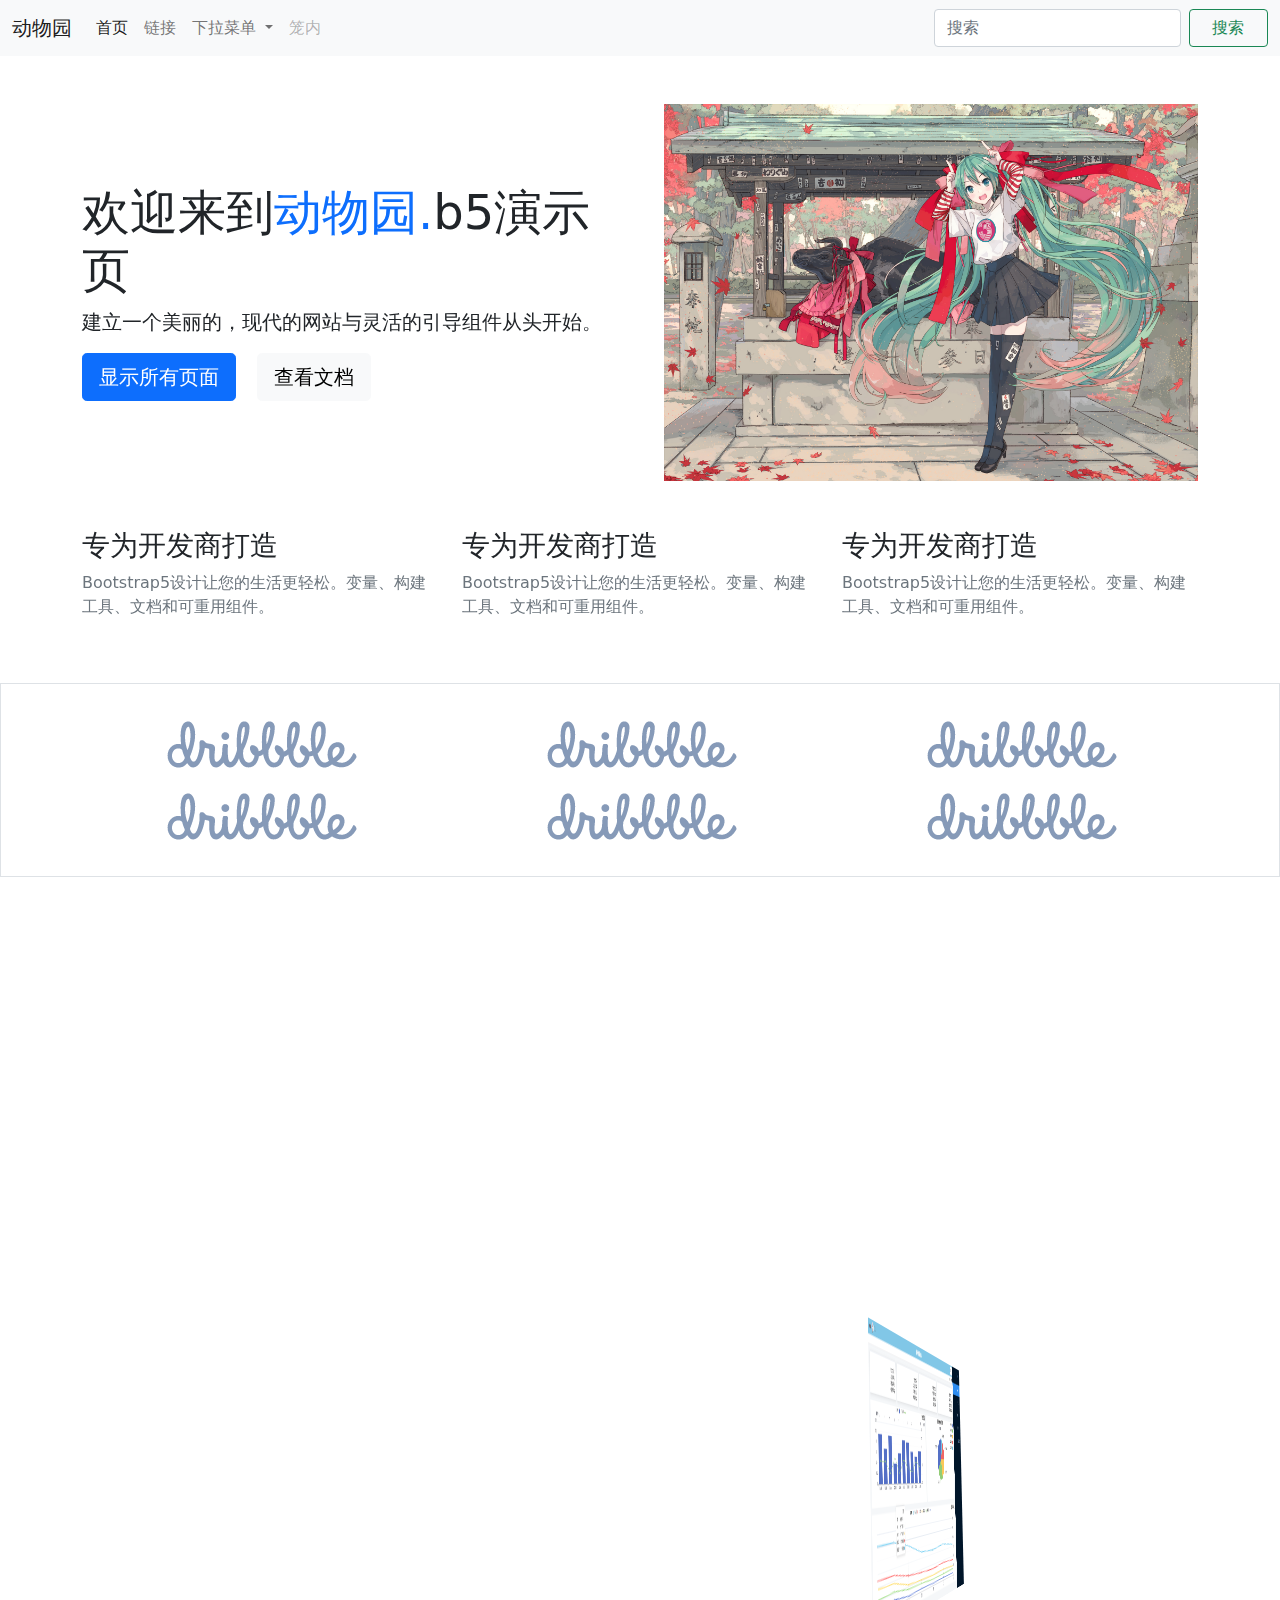
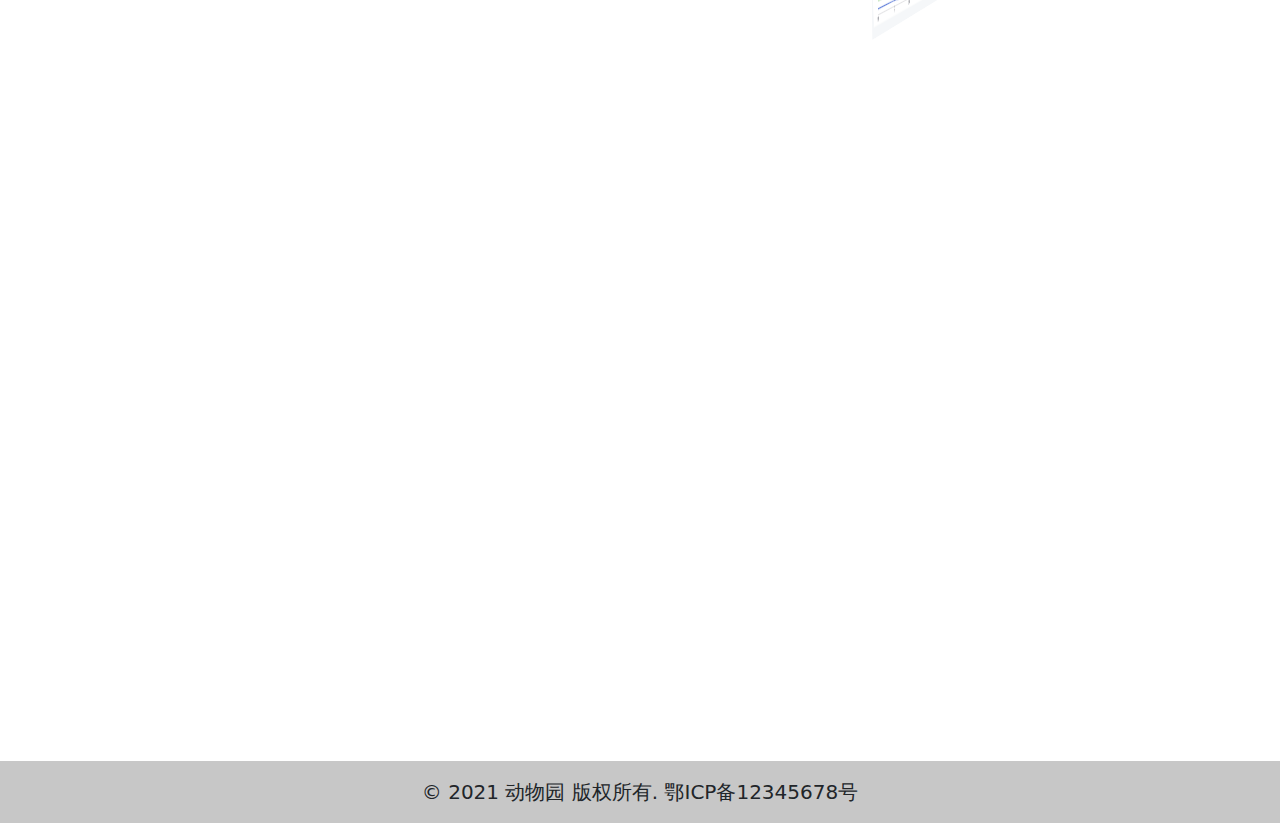
<file: index.html>
<!DOCTYPE html>
<html lang="zh">
<head>
    <meta charset="UTF-8">
    <meta http-equiv="X-UA-Compatible" content="IE=edge">
    <meta name="viewport" content="width=device-width, initial-scale=1.0">
    <title>动物园 Bootstrap5-demo</title>
    <link rel="icon" href="./images/favicon.ico">
    <script src="./js/jquery-3.6.0.js"></script>
    <script src="./js/bootstrap.js"></script>
    <script src="./js/aos.js"></script>
    <link rel="stylesheet" href="./css/bootstrap.css">
    <link rel="stylesheet" href="./css/aos.css">
    <link rel="stylesheet" href="./css/style.css">
</head>
<body>
    <header>
        <nav data-aos="fade-down" class="navbar navbar-expand-lg navbar-light bg-light">
            <div class="container-fluid">
              <a class="navbar-brand" href="#">动物园</a>
              <button class="navbar-toggler" type="button" data-bs-toggle="collapse" data-bs-target="#navbarSupportedContent" aria-controls="navbarSupportedContent" aria-expanded="false" aria-label="Toggle navigation">
                <span class="navbar-toggler-icon"></span>
              </button>
              <div class="collapse navbar-collapse" id="navbarSupportedContent">
                <ul class="navbar-nav me-auto mb-2 mb-lg-0">
                  <li class="nav-item">
                    <a class="nav-link active" aria-current="page" href="#">首页</a>
                  </li>
                  <li class="nav-item">
                    <a class="nav-link" href="#">链接</a>
                  </li>
                  <li class="nav-item dropdown">
                    <a class="nav-link dropdown-toggle" href="#" id="navbarDropdown" role="button" data-bs-toggle="dropdown" aria-expanded="false">
                      下拉菜单
                    </a>
                    <ul class="dropdown-menu" aria-labelledby="navbarDropdown">
                      <li><a class="dropdown-item" href="#">参观</a></li>
                      <li><a class="dropdown-item" href="#">投食</a></li>
                      <li><hr class="dropdown-divider"></li>
                      <li><a class="dropdown-item" href="#">四处走走</a></li>
                    </ul>
                  </li>
                  <li class="nav-item">
                    <a class="nav-link disabled" href="#" tabindex="-1" aria-disabled="true">笼内</a>
                  </li>
                </ul>
                <form class="d-flex">
                  <input class="form-control me-2" type="search" placeholder="搜索" aria-label="Search">
                  <button style="width: 100px;" class="btn btn-outline-success" type="submit">搜索</button>
                </form>
              </div>
            </div>
          </nav>
    </header>
    <main>
        <section data-aos="fade-up-left" class="container my-5" style="position: relative;">
            <div class="row g-5 justify-content-center align-items-center">
                <div class="col-md-6 order-md-1 order-2">
                    <h1 class="display-5">
                        欢迎来到<span class="text-primary">动物园.</span>b5演示页
                    </h1>
                    <p class="lead">
                        建立一个美丽的，现代的网站与灵活的引导组件从头开始。
                    </p>
                    <div class="text-center text-md-start">
                        <a href="" class="btn btn-lg btn-primary me-md-3">显示所有页面</a>
                        <a href="" class="btn btn-lg btn-light">查看文档</a>
                    </div>
                </div>
                <div class="col-md-6 order-md-2 order-1">
                    <img class="img-fluid" src="./images/1.jpg" alt="">
                </div>
            </div>
            <div class="row mt-5">
                <div class="col-md-4">
                    <h3>专为开发商打造</h3>
                    <p class="text-muted">Bootstrap5设计让您的生活更轻松。变量、构建工具、文档和可重用组件。</p>
                </div>
                <div class="col-md-4">
                    <h3>专为开发商打造</h3>
                    <p class="text-muted">Bootstrap5设计让您的生活更轻松。变量、构建工具、文档和可重用组件。</p>
                </div>
                <div class="col-md-4">
                    <h3>专为开发商打造</h3>
                    <p class="text-muted">Bootstrap5设计让您的生活更轻松。变量、构建工具、文档和可重用组件。</p>
                </div>
            </div>
        </section>
        <section data-aos="zoom-out" class="container-fluid border py-3 py-md-4">
            <section class="container">
                <div class="row">
                    <div class="col-md-4 col-6 d-flex justify-content-center">
                        <img src="./images/2.png" alt="" class="img-fluid">
                    </div>
                    <div class="col-md-4 col-6 d-flex justify-content-center">
                        <img src="./images/2.png" alt="" class="img-fluid">
                    </div>
                    <div class="col-md-4 col-6 d-flex justify-content-center">
                        <img src="./images/2.png" alt="" class="img-fluid">
                    </div>
                    <div class="col-md-4 col-6 d-flex justify-content-center">
                        <img src="./images/2.png" alt="" class="img-fluid">
                    </div>
                    <div class="col-md-4 col-6 d-flex justify-content-center">
                        <img src="./images/2.png" alt="" class="img-fluid">
                    </div>
                    <div class="col-md-4 col-6 d-flex justify-content-center">
                        <img src="./images/2.png" alt="" class="img-fluid">
                    </div>
                </div>
            </section>
        </section>
        <section class="container my-5">
            <div class="row justify-content-center align-items-center g-5">
                <div data-aos="fade-right" class="col-md-6 d-flex justify-content-center">
                    <div class="card" style="width: 18rem;">
                        <img src="./images/1.jpg" class="card-img-top" alt="...">
                        <div class="card-body">
                          <h5 class="card-title">观赏展</h5>
                          <p class="card-text">一些快速的示例文本，以构建卡片标题并构成卡内容的大部分.</p>
                          <a href="#" class="btn btn-primary">走！去康康</a>
                        </div>
                      </div>
                </div>
                <div data-aos="fade-left" class="col-md-6">
                    <h3>许多有趣的动物</h3>
                    <p class="text-muted">
                        使用Bootstrap5构建站点意味着永远不要担心设计其他页面或跨浏览器兼容性。我们不断增长的组件库和预先设计的布局将使您的生活更轻松
                    </p>
                    <p class="text-success">小虎 天鹅</p>
                    <p class="text-success">鸡 牛 羊 猴子</p>
                    <p class="text-success">熊猫 马 松鼠</p>
                    <p class="text-success">孔雀 金丝雀</p>
                </div>
            </div>
        </section>
        <section class="container">
            <div  class="row align-items-center">
                <div data-aos="fade-up-right" class="col-md-6">
                    <h4>时刻掌握前端前沿技术<br><span class="text-primary">跟上时代的步伐</span></h4>
                    <p class="text-muted text-lg my-3">
                        Bootstrap 是全球最流行的前端开源工具包，它支持 Sass 变量和 mixins、响应式网格系统、大量的预建组件和强大的 JavaScript 插件，助你快速设计和自定义响应式、移动设备优先的站点。
                    </p>
                    <div>
                        <h5>Bootstrap 伴随着我们的成长</h5>
                        <p class="text-muted">看着 Bootstrap 成长多年，不断的学习及实用</p>
                    </div>
                </div>
                <div 
                    data-aos="flip-left"
                    data-aos-easing="ease-out-cubic"
                    data-aos-duration="2000" 
                    class="col-md-6"
                >
                    <div class="img-skewed img-skewed-start">
                        <img src="./images/3.png" class="screenshot img-fluid img-skewed-item" alt="...">
                      </div>
                </div>
            </div>
        </section>
        <section class="container p-5 my-5 h-25">
            <div class="row justify-content-center align-items-center">
                <div data-aos="flip-left" id="carouselExampleCaptions" class="carousel slide" data-bs-ride="carousel">
                    <div class="carousel-indicators">
                    <button type="button" data-bs-target="#carouselExampleCaptions" data-bs-slide-to="0" class="active" aria-current="true" aria-label="Slide 1"></button>
                    <button type="button" data-bs-target="#carouselExampleCaptions" data-bs-slide-to="1" aria-label="Slide 2"></button>
                    <button type="button" data-bs-target="#carouselExampleCaptions" data-bs-slide-to="2" aria-label="Slide 3"></button>
                    </div>
                    <div class="carousel-inner" style="height: 35rem;">
                        <div class="carousel-item active">
                            <img src="./images/l1.jpg" class="d-block w-100" alt="...">
                            <div class="carousel-caption d-none d-md-block">
                            <h5>First slide label</h5>
                            <p>Some representative placeholder content for the first slide.</p>
                            </div>
                        </div>
                        <div class="carousel-item">
                            <img src="./images/l2.png" class="d-block w-100" alt="...">
                            <div class="carousel-caption d-none d-md-block">
                            <h5>Second slide label</h5>
                            <p>Some representative placeholder content for the second slide.</p>
                            </div>
                        </div>
                        <div class="carousel-item">
                            <img src="./images/l3.jpg" class="d-block w-100" alt="...">
                            <div class="carousel-caption d-none d-md-block">
                            <h5>Second slide label</h5>
                            <p>Some representative placeholder content for the second slide.</p>
                            </div>
                        </div>
                    </div>
                    <button class="carousel-control-prev" type="button" data-bs-target="#carouselExampleCaptions" data-bs-slide="prev">
                    <span class="carousel-control-prev-icon" aria-hidden="true"></span>
                    <span class="visually-hidden">上一页</span>
                    </button>
                    <button class="carousel-control-next" type="button" data-bs-target="#carouselExampleCaptions" data-bs-slide="next">
                    <span class="carousel-control-next-icon" aria-hidden="true"></span>
                    <span class="visually-hidden">下一页</span>
                    </button>
                </div>
            </div>
        </section>
    </main>
    <footer>
        <section class="footer container-fluid p-3">
            <div class="row justify-content-center align-items-center lead">
                © 2021 动物园 版权所有. 鄂ICP备12345678号 
            </div>
        </section>
    </footer>
    <script>
        AOS.init({
            duration: 1000
        });
    </script>
</body>
</html>
</file>
<file: css/style.css>
@charset "UTF-8";

*{
    margin: 0;
    padding: 0;
    list-style: none;
    text-decoration: none;
    word-break: break-all;
    box-sizing: border-box;
}
.img-skewed-start .img-skewed-item {
    -webkit-backface-visibility: hidden;
    backface-visibility: hidden;
    transform: rotateY(-35deg) rotateX(15deg);
}
.img-skewed-start {
    perspective-origin: 0;
}
.img-skewed{
    perspective: 1500px;
    transform-style: preserve-3d;
}
.footer{
    background-color: rgb(199, 199, 199);
}
</file>
